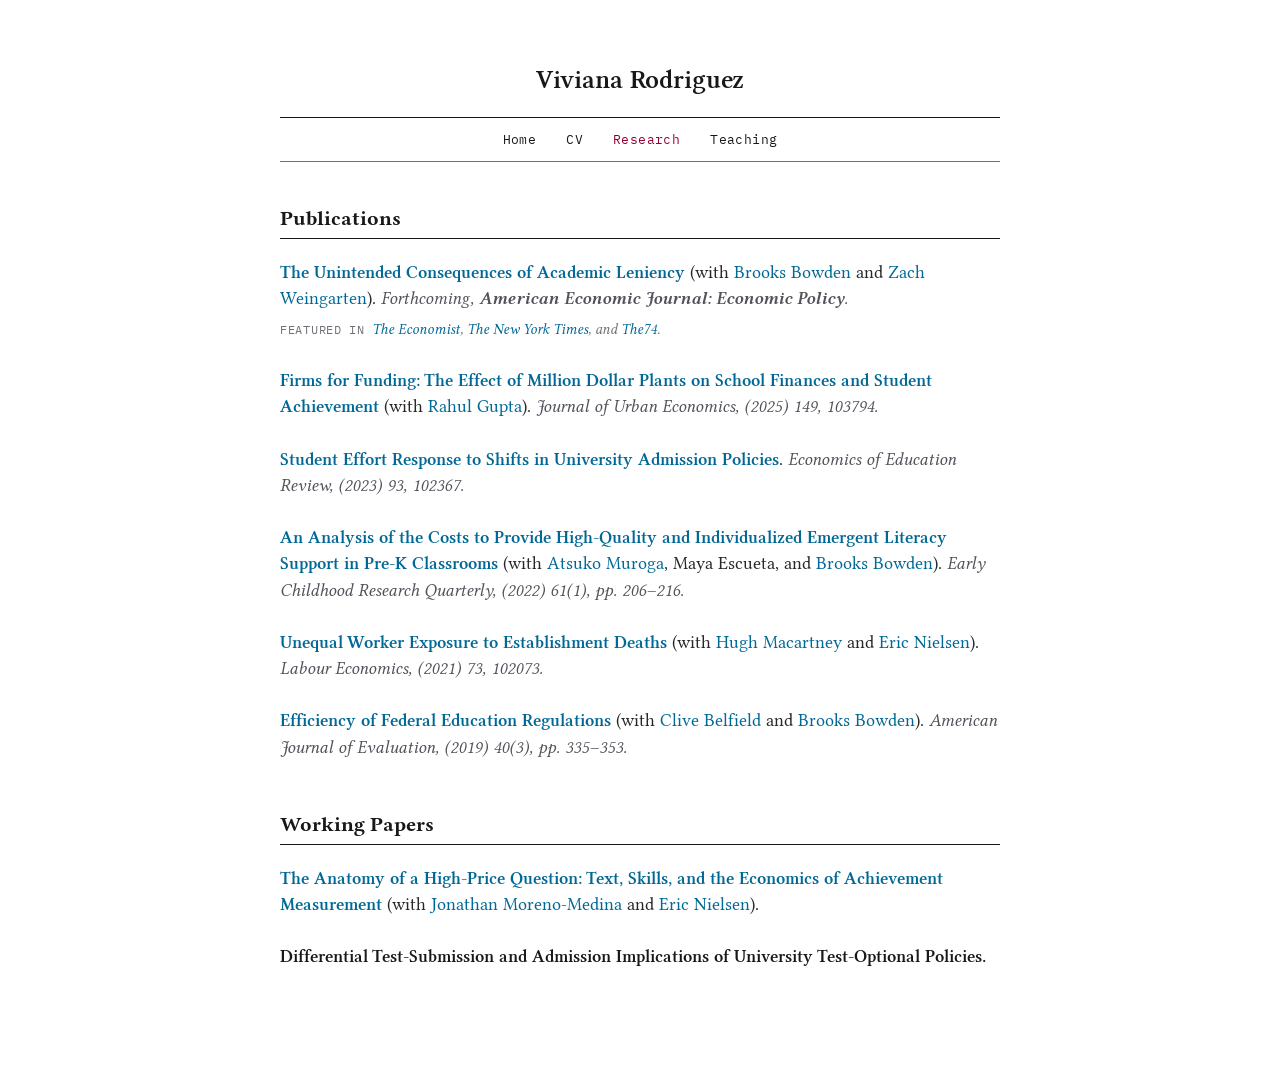
<file: research.html>
<!DOCTYPE html>
<html lang="en">
<head>
  <meta charset="utf-8">
  <meta name="viewport" content="width=device-width, initial-scale=1">
  <title>Research — Viviana Rodriguez</title>
  <meta name="description" content="Publications and working papers by Viviana Rodriguez.">
  <link rel="preconnect" href="https://fonts.googleapis.com">
  <link rel="preconnect" href="https://fonts.gstatic.com" crossorigin>
  <link href="https://fonts.googleapis.com/css2?family=Libertinus+Serif:ital,wght@0,400;0,600;0,700;1,400&family=Roboto:ital,wght@0,300;0,400;0,500;0,700&family=IBM+Plex+Mono:wght@400;500&display=swap" rel="stylesheet">
  <link rel="stylesheet" href="css/style.css">
</head>
<body>
  <div class="page">
    <main class="wrap-wide">

      <h1 class="name name--sub"><a href="index.html">Viviana Rodriguez</a></h1>
      <nav class="nav nav--sub" aria-label="Primary">
        <a href="index.html">Home</a>
        <a href="files/Rodriguez_CV.pdf" target="_blank" rel="noopener">CV</a>
        <a href="research.html" aria-current="page">Research</a>
        <a href="teaching.html">Teaching</a>
      </nav>

      <h2 class="section-title">Publications</h2>

      <article class="pub">
        <a class="title" href="files/brw_leniency_2025.pdf" target="_blank" rel="noopener">The Unintended Consequences of Academic Leniency</a>
        <span> (with <a href="https://www.gse.upenn.edu/academics/faculty-directory/bowden" target="_blank" rel="noopener">Brooks Bowden</a> and <a href="https://www.zachweingarten.com" target="_blank" rel="noopener">Zach Weingarten</a>).</span>
        <em> Forthcoming, <strong>American Economic Journal: Economic Policy</strong>.</em>
        <div class="featured">
          <span class="label">Featured in</span>
          <span class="outlets"> <a href="https://www.economist.com/united-states/2024/03/10/new-numbers-show-falling-standards-in-american-high-schools" target="_blank" rel="noopener">The Economist</a>, <a href="https://www.nytimes.com/2023/10/18/opinion/chronic-absenteeism-lenient-grading.html" target="_blank" rel="noopener">The New York Times</a>, and <a href="https://www.the74million.org/article/14-charts-that-changed-the-way-we-looked-at-americas-schools-in-2023/" target="_blank" rel="noopener">The74</a>.</span>
        </div>
      </article>

      <article class="pub">
        <a class="title" href="https://www.sciencedirect.com/science/article/pii/S0094119025000592" target="_blank" rel="noopener">Firms for Funding: The Effect of Million Dollar Plants on School Finances and Student Achievement</a>
        <span> (with <a href="https://rahul-r-gupta.github.io" target="_blank" rel="noopener">Rahul Gupta</a>).</span>
        <em class="venue"> Journal of Urban Economics, (2025) 149, 103794.</em>
      </article>

      <article class="pub">
        <a class="title" href="https://www.sciencedirect.com/science/article/pii/S0272775723000146" target="_blank" rel="noopener">Student Effort Response to Shifts in University Admission Policies</a>.
        <em class="venue"> Economics of Education Review, (2023) 93, 102367.</em>
      </article>

      <article class="pub">
        <a class="title" href="https://www.sciencedirect.com/science/article/pii/S0885200622000849?dgcid=author" target="_blank" rel="noopener">An Analysis of the Costs to Provide High-Quality and Individualized Emergent Literacy Support in Pre-K Classrooms</a>
        <span> (with <a href="https://sites.google.com/tc.columbia.edu/atsuko-muroga/home?authuser=0" target="_blank" rel="noopener">Atsuko Muroga</a>, Maya Escueta, and <a href="https://www.gse.upenn.edu/academics/faculty-directory/bowden" target="_blank" rel="noopener">Brooks Bowden</a>).</span>
        <em class="venue"> Early Childhood Research Quarterly, (2022) 61(1), pp. 206–216.</em>
      </article>

      <article class="pub">
        <a class="title" href="https://www.sciencedirect.com/science/article/abs/pii/S0927537121001081?dgcid=coauthor" target="_blank" rel="noopener">Unequal Worker Exposure to Establishment Deaths</a>
        <span> (with <a href="https://www.hughmacartney.com" target="_blank" rel="noopener">Hugh Macartney</a> and <a href="https://sites.google.com/site/ericnielsenecon/home?authuser=0" target="_blank" rel="noopener">Eric Nielsen</a>).</span>
        <em class="venue"> Labour Economics, (2021) 73, 102073.</em>
      </article>

      <article class="pub">
        <a class="title" href="https://journals.sagepub.com/doi/abs/10.1177/1098214018785463" target="_blank" rel="noopener">Efficiency of Federal Education Regulations</a>
        <span> (with <a href="https://belfield2.wixsite.com/cbhome/copy-of-home-page" target="_blank" rel="noopener">Clive Belfield</a> and <a href="https://www.gse.upenn.edu/academics/faculty-directory/bowden" target="_blank" rel="noopener">Brooks Bowden</a>).</span>
        <em class="venue"> American Journal of Evaluation, (2019) 40(3), pp. 335–353.</em>
      </article>

      <h2 class="section-title gap">Working Papers</h2>

      <article class="pub">
        <a class="title" href="files/Moreno-Medina_Nielsen_Rodriguez_2026.pdf" target="_blank" rel="noopener">The Anatomy of a High-Price Question: Text, Skills, and the Economics of Achievement Measurement</a>
        <span> (with <a href="https://www.jmorenomedina.com/" target="_blank" rel="noopener">Jonathan Moreno-Medina</a> and <a href="https://sites.google.com/site/ericnielsenecon/home" target="_blank" rel="noopener">Eric Nielsen</a>).</span>
      </article>

      <article class="pub">
        <span class="lead">Differential Test-Submission and Admission Implications of University Test-Optional Policies.</span>
      </article>

    </main>
  </div>

  <script src="js/main.js"></script>
</body>
</html>
</file>
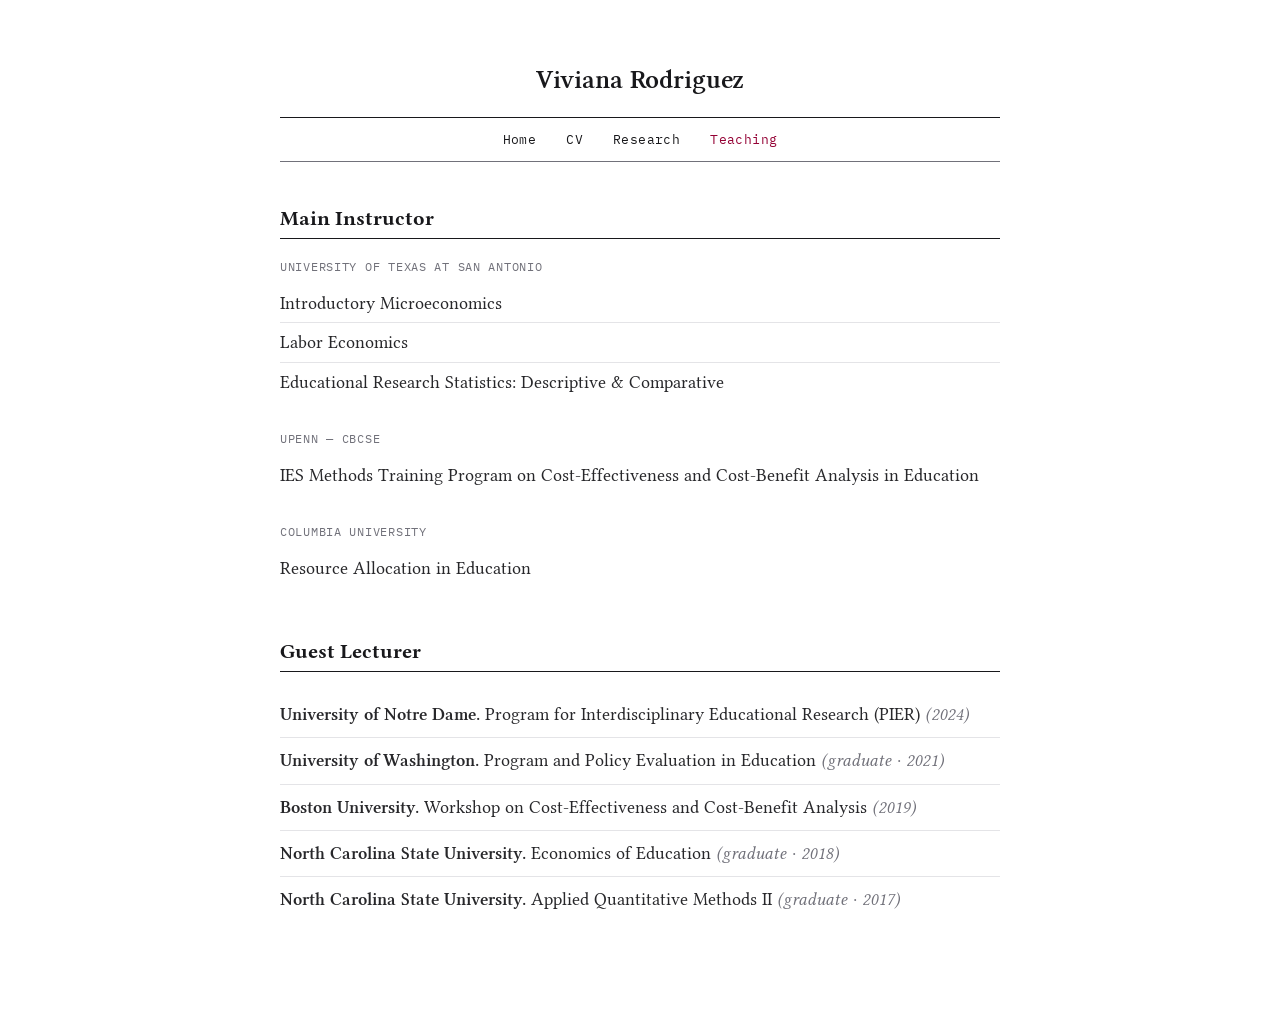
<file: teaching.html>
<!DOCTYPE html>
<html lang="en">
<head>
  <meta charset="utf-8">
  <meta name="viewport" content="width=device-width, initial-scale=1">
  <title>Teaching — Viviana Rodriguez</title>
  <meta name="description" content="Teaching and guest lectures by Viviana Rodriguez.">
  <link rel="preconnect" href="https://fonts.googleapis.com">
  <link rel="preconnect" href="https://fonts.gstatic.com" crossorigin>
  <link href="https://fonts.googleapis.com/css2?family=Libertinus+Serif:ital,wght@0,400;0,600;0,700;1,400&family=Roboto:ital,wght@0,300;0,400;0,500;0,700&family=IBM+Plex+Mono:wght@400;500&display=swap" rel="stylesheet">
  <link rel="stylesheet" href="css/style.css">
</head>
<body>
  <div class="page">
    <main class="wrap-wide">

      <h1 class="name name--sub"><a href="index.html">Viviana Rodriguez</a></h1>
      <nav class="nav nav--sub" aria-label="Primary">
        <a href="index.html">Home</a>
        <a href="files/Rodriguez_CV.pdf" target="_blank" rel="noopener">CV</a>
        <a href="research.html">Research</a>
        <a href="teaching.html" aria-current="page">Teaching</a>
      </nav>

      <h2 class="section-title">Main Instructor</h2>

      <section class="teach-block">
        <div class="teach-org"><a href="https://business.utsa.edu/economics/" target="_blank" rel="noopener">University of Texas at San Antonio</a></div>
        <ul class="course-list">
          <li>Introductory Microeconomics</li>
          <li>Labor Economics</li>
          <li>Educational Research Statistics: Descriptive &amp; Comparative</li>
        </ul>
      </section>

      <section class="teach-block">
        <div class="teach-org"><a href="https://www.cbcse.org" target="_blank" rel="noopener">UPenn — CBCSE</a></div>
        <ul class="course-list">
          <li>IES Methods Training Program on Cost-Effectiveness and Cost-Benefit Analysis in Education</li>
        </ul>
      </section>

      <section class="teach-block">
        <div class="teach-org"><a href="https://www.tc.columbia.edu/education-policy-and-social-analysis/economics-and-education/" target="_blank" rel="noopener">Columbia University</a></div>
        <ul class="course-list">
          <li>Resource Allocation in Education</li>
        </ul>
      </section>

      <h2 class="section-title gap">Guest Lecturer</h2>
      <ul class="guest-list">
        <li><strong>University of Notre Dame.</strong> Program for Interdisciplinary Educational Research (PIER) <span class="year">(2024)</span></li>
        <li><strong>University of Washington.</strong> Program and Policy Evaluation in Education <span class="year">(graduate · 2021)</span></li>
        <li><strong>Boston University.</strong> Workshop on Cost-Effectiveness and Cost-Benefit Analysis <span class="year">(2019)</span></li>
        <li><strong>North Carolina State University.</strong> Economics of Education <span class="year">(graduate · 2018)</span></li>
        <li><strong>North Carolina State University.</strong> Applied Quantitative Methods II <span class="year">(graduate · 2017)</span></li>
      </ul>

    </main>
  </div>

  <script src="js/main.js"></script>
</body>
</html>
</file>
<file: css/style.css>
/* =========================================================================
   Viviana Rodriguez — personal site
   Design tokens consolidated from the design handoff (.dc.html files).
   ========================================================================= */

:root {
  /* Palette */
  --bg:          #ffffff;
  --ink:         #18181b; /* darkest — headings, strong rules */
  --body:        #27272a; /* body copy */
  --muted:       #52525b;
  --muted-2:     #71717a;
  --link:        #006896; /* default link (teal-blue) */
  --accent:      #940034; /* active nav / maroon */
  --divider:     #e4e4e7; /* light list dividers */
  --btn-border:  #d4d4d8;
  --btn-ink:     #3f3f46;

  /* Type */
  --serif: 'Libertinus Serif', Georgia, serif;
  --mono:  'IBM Plex Mono', monospace;
}

/* ------------------------------------------------------------------ reset */
html, body { margin: 0; background: var(--bg); }
* { box-sizing: border-box; }

a { color: var(--link); text-decoration: none; }
a:hover { text-decoration: underline; }

/* ------------------------------------------------------------------ layout */
.page {
  min-height: 100vh;
  display: flex;
  justify-content: center;
  padding: 64px 24px 96px;
}
.page--home { padding-top: 72px; }

main { width: 100%; }
.wrap-narrow { max-width: 600px; }  /* home */
.wrap-wide   { max-width: 720px; }  /* research / teaching */

/* ------------------------------------------------------------------ avatar */
.avatar {
  position: relative;
  width: 132px;
  height: 132px;
  margin: 0 auto 30px;
}
.avatar img {
  width: 132px;
  height: 132px;
  border-radius: 50%;
  object-fit: cover;
  display: block;
}
.avatar__expand {
  position: absolute;
  bottom: 0;
  right: 0;
  width: 30px;
  height: 30px;
  border-radius: 50%;
  border: 1px solid var(--btn-border);
  background: var(--bg);
  color: var(--btn-ink);
  font-family: var(--mono);
  font-size: 15px;
  line-height: 1;
  cursor: pointer;
  display: flex;
  align-items: center;
  justify-content: center;
  box-shadow: 0 1px 3px rgba(15, 15, 20, 0.18);
  z-index: 2;
}

/* --------------------------------------------------------------- masthead */
.name {
  margin: 0;
  text-align: center;
  font-family: var(--serif);
  font-weight: 600;
  color: var(--ink);
}
.name--home { font-size: 40px; letter-spacing: -0.01em; }
.name--sub  { font-size: 27px; letter-spacing: -0.005em; }
.name--sub a { color: var(--ink); }

.tagline {
  margin: 12px 0 0;
  text-align: center;
  font-family: var(--serif);
  font-style: italic;
  font-size: 18px;
  color: var(--muted);
}

/* ------------------------------------------------------------------- nav */
.nav {
  display: flex;
  justify-content: center;
  gap: 30px;
  padding: 13px 0;
  border-top: 0.8px solid var(--ink);
  border-bottom: 0.4px solid var(--muted-2);
  font-family: var(--mono);
  font-size: 13px;
  letter-spacing: 0.03em;
}
.nav--home { margin: 30px 0; }
.nav--sub  { margin: 22px 0 44px; }
.nav a { color: var(--ink); }
.nav a[aria-current="page"] { color: var(--accent); }

/* ------------------------------------------------------------------- intro */
.intro {
  font-family: var(--serif);
  font-size: 18px;
  line-height: 1.62;
  color: var(--body);
  text-align: justify;
}
.intro p { margin: 0 0 0.75em; }
.intro p.indent { text-indent: 0.5cm; }
.intro p:last-child { margin-bottom: 0; }

/* ------------------------------------------------------------------ contact */
.contact {
  margin: 56px 0 0;
  text-align: center;
}
.contact__rule {
  width: 44px;
  height: 0.8px;
  background: var(--ink);
  margin: 0 auto 20px;
}
.contact__email {
  font-family: var(--mono);
  font-size: 14px;
  letter-spacing: 0.02em;
  color: var(--link);
}
.contact address {
  margin: 14px 0 0;
  font-family: var(--serif);
  font-style: italic;
  font-size: 16px;
  line-height: 1.55;
  color: var(--muted);
}

/* --------------------------------------------------------- section headers */
.section-title {
  margin: 0 0 20px;
  padding-bottom: 8px;
  border-bottom: 0.8px solid var(--ink);
  font-family: var(--serif);
  font-weight: 700;
  font-size: 21px;
  color: var(--ink);
}
.section-title + .section-title,
.section-title.gap { margin-top: 52px; }

/* ---------------------------------------------------------------- research */
.pub {
  margin: 0 0 26px;
  font-family: var(--serif);
  font-size: 17.5px;
  line-height: 1.5;
  color: var(--body);
}
.pub:last-child { margin-bottom: 0; }
.pub a.title { font-weight: 600; }
.pub em { color: var(--muted); }
.pub strong { font-weight: 600; }
.pub .venue { color: var(--muted); font-style: italic; }
.pub .lead { font-weight: 600; color: var(--ink); }

.featured {
  margin-top: 7px;
  font-family: var(--mono);
  font-size: 12px;
  color: var(--muted-2);
}
.featured .label {
  letter-spacing: 0.06em;
  text-transform: uppercase;
}
.featured .outlets {
  font-family: var(--serif);
  font-size: 15px;
  font-style: italic;
}

/* ---------------------------------------------------------------- teaching */
.teach-block { margin: 0 0 30px; }
.teach-block:last-of-type { margin-bottom: 0; }
.teach-org {
  font-family: var(--mono);
  font-size: 12px;
  letter-spacing: 0.06em;
  text-transform: uppercase;
  color: var(--muted-2);
  margin-bottom: 10px;
}
.teach-org a { color: var(--muted-2); }

.course-list,
.guest-list {
  margin: 0;
  padding: 0;
  list-style: none;
  font-family: var(--serif);
  font-size: 17.5px;
  line-height: 1.5;
  color: var(--body);
}
.course-list li { padding: 6px 0; border-bottom: 0.4px solid var(--divider); }
.course-list li:last-child { border-bottom: 0; }

.guest-list { line-height: 1.55; }
.guest-list li { padding: 9px 0; border-bottom: 0.4px solid var(--divider); }
.guest-list li:last-child { border-bottom: 0; }
.guest-list strong { font-weight: 600; }
.guest-list .year { color: var(--muted-2); font-style: italic; }

/* ------------------------------------------------------------------ lightbox */
.lightbox {
  position: fixed;
  inset: 0;
  background: rgba(9, 9, 11, 0.88);
  display: flex;
  align-items: center;
  justify-content: center;
  z-index: 1000;
  cursor: zoom-out;
  padding: 48px;
}
.lightbox[hidden] { display: none; }
.lightbox img {
  width: 88vw;
  height: 88vh;
  object-fit: contain;
  box-shadow: 0 10px 50px rgba(0, 0, 0, 0.55);
}

/* ------------------------------------------------------------------ mobile */
@media (max-width: 640px) {
  .page { padding: 48px 20px 72px; }
  .name--home { font-size: 34px; }
  .intro { text-align: left; }
}
</file>
